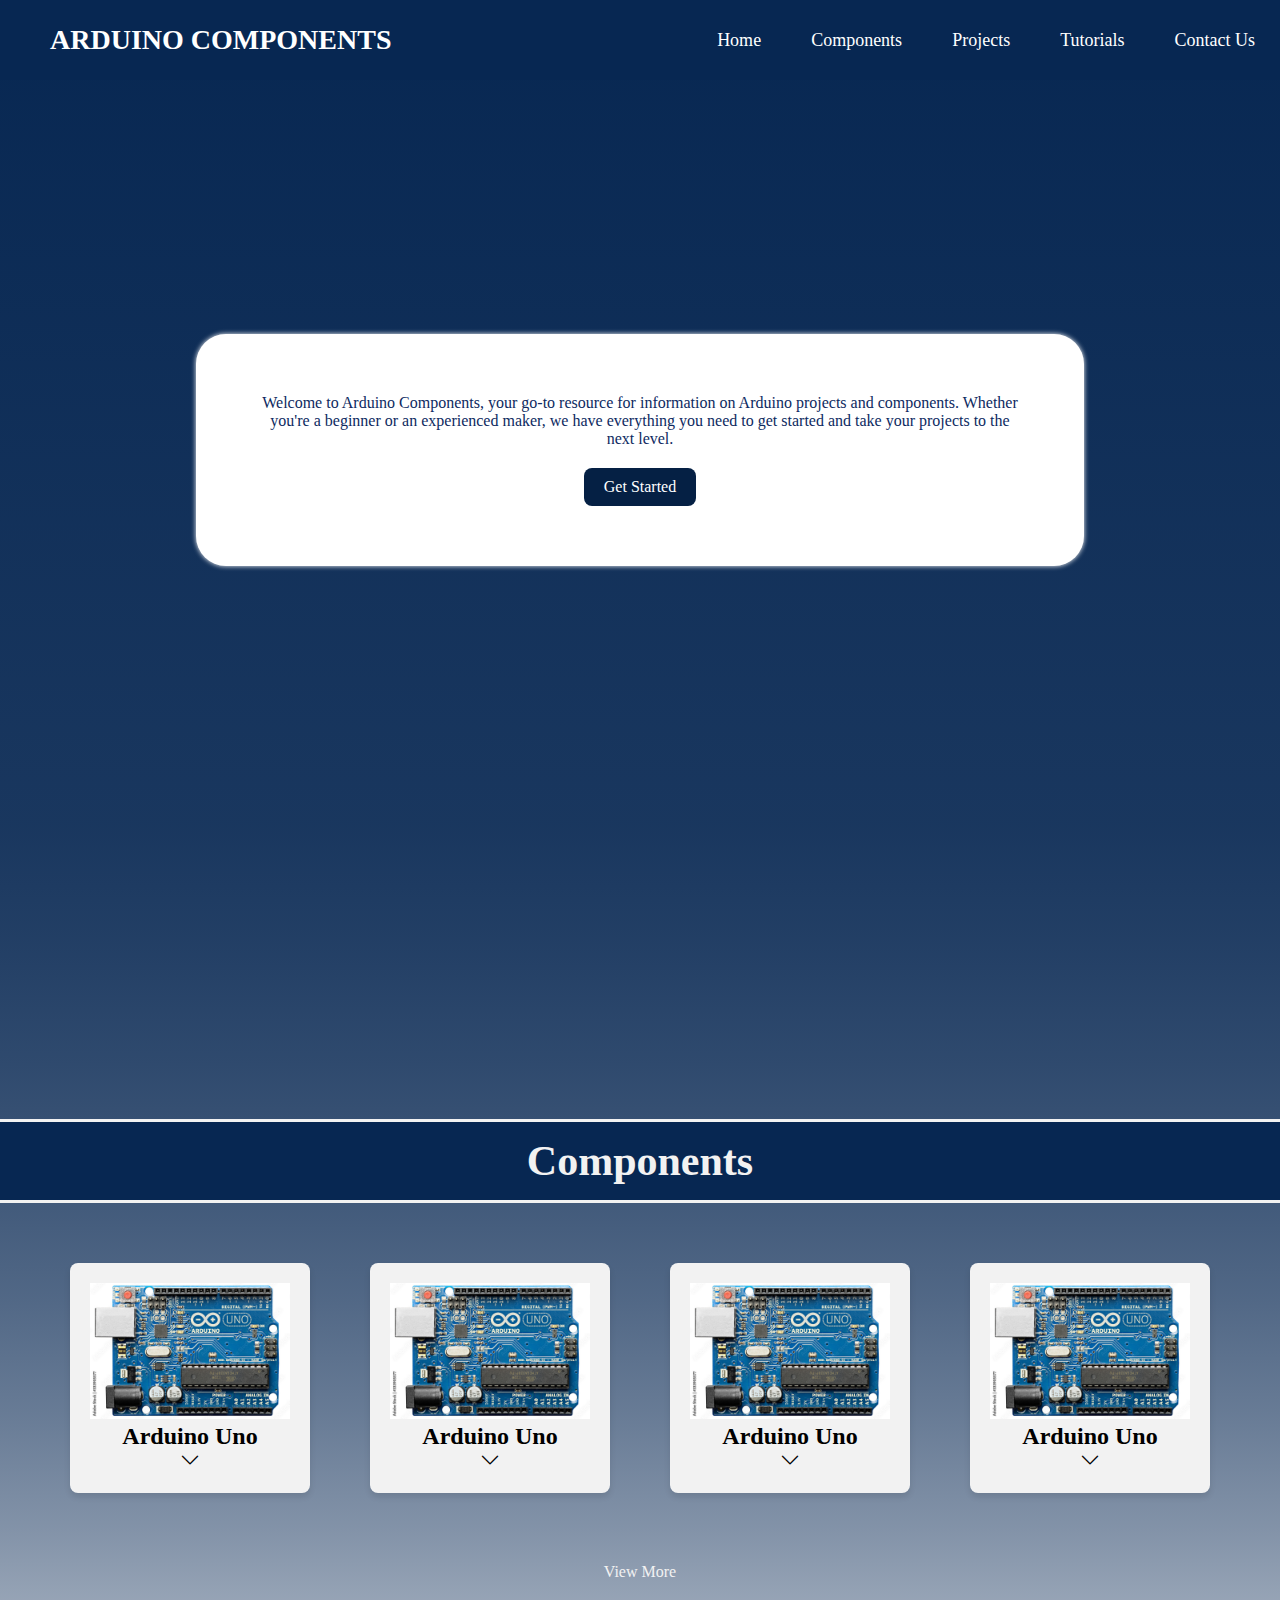
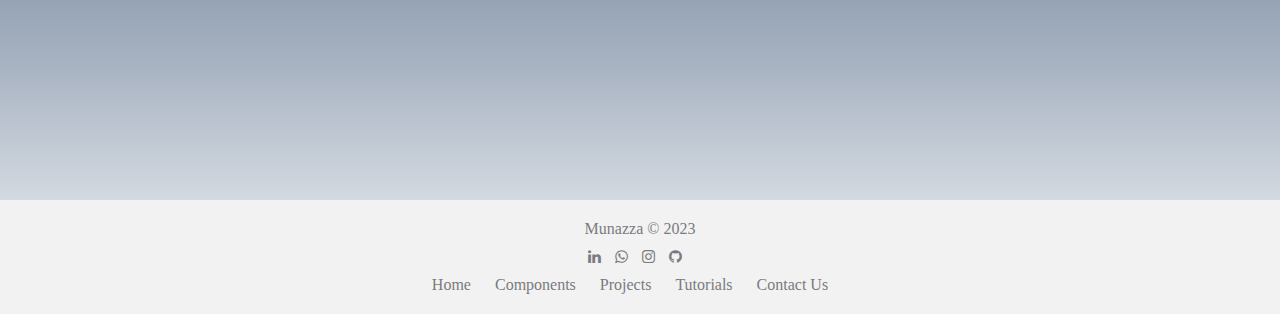
<file: index.html>
<!DOCTYPE html>
<html lang="en">
<head>
    <meta charset="UTF-8">
    <meta http-equiv="X-UA-Compatible" content="IE=edge">
    <meta name="viewport" content="width=device-width, initial-scale=1.0">
    <link rel="stylesheet" href="style.css">
    <link rel="stylesheet" href="https://cdn.jsdelivr.net/npm/bootstrap-icons@1.10.5/font/bootstrap-icons.css">
    <link rel="stylesheet" href="https://cdnjs.cloudflare.com/ajax/libs/font-awesome/6.2.1/css/all.min.css">
    <link rel="stylesheet" href="https://cdnjs.cloudflare.com/ajax/libs/font-awesome/4.7.0/css/font-awesome.min.css">
    <title>Arduino Components</title>
</head>
<body>
    <header>
        <div class="heading">
        <h2>ARDUINO COMPONENTS</h2>
        </div>
        <nav>
            <ul>
                <li><a href="#home-section">Home</a></li>
                <li><a href="components.html">Components</a></li>
                <li><a href="#projects-section">Projects</a></li>
                <li><a href="#tutorials-section">Tutorials</a></li>
                <li><a href="#contact-section">Contact Us</a></li>
            </ul>
        </nav>
    </header>

    <!-- home section  -->

    <section class="home" id="home-section">
        <div class="home-container">
        <p>Welcome to Arduino Components, your go-to resource for information on Arduino projects and components. Whether you're a beginner or an experienced maker, we have everything you need to get started and take your projects to the next level.</p>
        <a href="#" class="btn">Get Started</a>
    </div>
    </section>

    <!-- components section -->
    <section class="components" id="components-section">
    <div style="border-style: solid; background-color: rgb(7, 39, 82); text-align: center;" class="components-title">
      <h2>Components</h2>
    </div>
    <div class="components-container">
      <div class="container">
        <div class="image">
          <img src="images/arduino.jpg" alt="" srcset="">
          <h2 align="center">Arduino Uno</h2>
          <center><i style="color: rgb(0, 0, 0);font-size: 20px;" class="bi bi-chevron-down" id="openPopup1"></i></center>
        </div>
          <div class="content" id="content1">
            <img src="/images/arduino.jpg" alt="" srcset="">
                <h4>Lorem ipsum, dolor sit amet consectetur adipisicing elit. Eaque porro omnis alias non consequatur. Culpa officiis quod deserunt minus laudantium unde consequuntur id tenetur, iusto magnam cum, eum explicabo autem. Accusantium excepturi aliquam ratione, fugit sit et. Ex officia vitae exercitationem, ab corporis earum id cupiditate ducimus dicta quasi? Esse quidem expedita officiis architecto reiciendis minima amet incidunt deleniti quas delectus temporibus, consectetur voluptate aut. Suscipit repellendus voluptates sequi, ipsa vel voluptate reiciendis blanditiis fuga quidem praesentium, voluptatibus dolores reprehenderit doloribus optio officia, iste eaque corrupti. At illum quidem, neque adipisci ex nulla deserunt ipsa tempora qui voluptatum sunt laboriosam! lorem100</h4>
                <center><i style="font-size: 30px;" class="bi bi-x" id="closePopup1"></i></center>
              </div>
      </div>
      <div class="container">
        <div class="image">
          <img src="images/arduino.jpg" alt="" srcset="">
          <h2 align="center">Arduino Uno</h2>
          <center><i style="color: rgb(0, 0, 0);font-size: 20px;" class="bi bi-chevron-down" id="openPopup2"></i></center>
        </div>
        <div class="content" id="content1">
          <img src="/images/arduino.jpg" alt="" srcset="">
              <h4>Lorem ipsum, dolor sit amet consectetur adipisicing elit. Eaque porro omnis alias non consequatur. Culpa officiis quod deserunt minus laudantium unde consequuntur id tenetur, iusto magnam cum, eum explicabo autem. Accusantium excepturi aliquam ratione, fugit sit et. Ex officia vitae exercitationem, ab corporis earum id cupiditate ducimus dicta quasi? Esse quidem expedita officiis architecto reiciendis minima amet incidunt deleniti quas delectus temporibus, consectetur voluptate aut. Suscipit repellendus voluptates sequi, ipsa vel voluptate reiciendis blanditiis fuga quidem praesentium, voluptatibus dolores reprehenderit doloribus optio officia, iste eaque corrupti. At illum quidem, neque adipisci ex nulla deserunt ipsa tempora qui voluptatum sunt laboriosam! lorem100</h4>
              <center><i style="font-size: 30px;" class="bi bi-x" id="closePopup1"></i></center>
      </div>
      </div>
      <div class="container">
          <img src="images/arduino.jpg" alt="" srcset="">
          <h2 align="center">Arduino Uno</h2>
          <center><i style="color: rgb(0, 0, 0);font-size: 20px;" class="bi bi-chevron-down" id="openPopup3"></i></center>
      </div>
      <div class="container">
          <img src="images/arduino.jpg" alt="" srcset="">
          <h2 align="center">Arduino Uno</h2>
          <center><i style="color: rgb(0, 0, 0);font-size: 20px;" class="bi bi-chevron-down" id="openPopup4"></i></center>
      </div>
  </div>
  <div class="view">
    <a href="/components.html">View More</a>
  </div>
  </section>


    

    <!-- footer section  -->

    <footer style="align-items: center;">
      <div class="footer-container">
        <div class="footer-content">
          <p>Munazza &#169; 2023</p>
        </div>
        <div class="social-media">
          <a href=""><i class="fa fa-linkedin"></i></a>
          <a href=""><i class="fa fa-whatsapp"></i></a>
          <a href=""><i class="fa fa-instagram"></i></a>
          <a href=""><i class="fa fa-github"></i></a>
        </div>
        <div class="footer-links">
          <ul>
            <li><a href="#home-section">Home</a></li>
            <li><a href="#components-section">Components</a></li>
            <li><a href="#projects-section">Projects</a></li>
            <li><a href="#tutorials-section">Tutorials</a></li>
            <li><a href="#contact-section">Contact Us</a></li>
          </ul>
        </div>
      </div>
    </footer>
        
</body> 
<script src="script.js"></script>
</html>
</file>
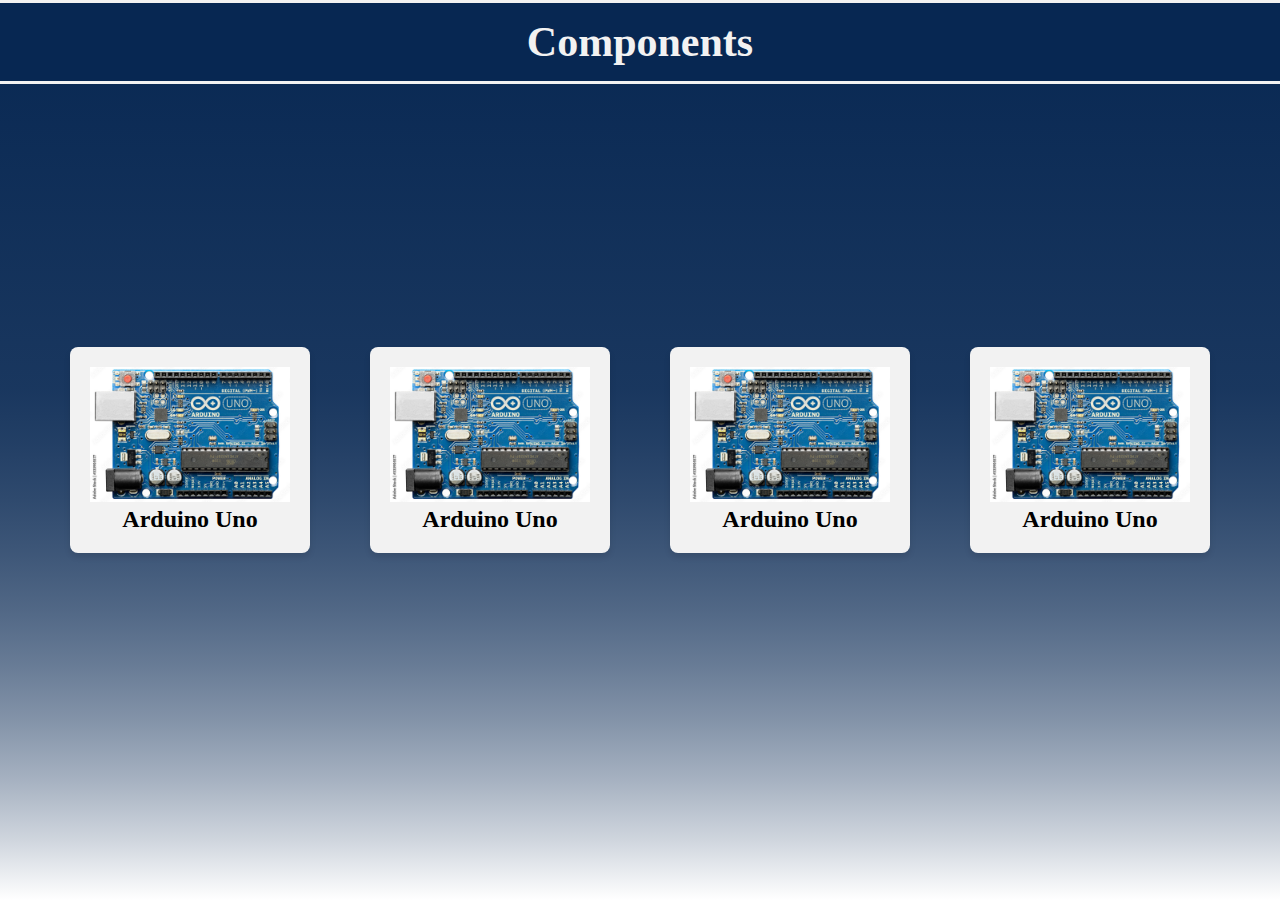
<file: components.html>
<!DOCTYPE html>
<html lang="en">
<head>
    <meta charset="UTF-8">
    <meta name="viewport" content="width=device-width, initial-scale=1.0">
    <link rel="stylesheet" href="style.css">
    <title>Components</title>
</head>
<body>
      <section class="components" id="components-section">
        <div style="border-style: solid; background-color: rgb(7, 39, 82); text-align: center;top: 0%;position: absolute;" class="components-title">
          <h2>Components</h2>
        </div>
        <div class="components-container">
          <div class="container">
            <div class="image">
              <img src="images/arduino.jpg" alt="" srcset="">
              <h2 align="center">Arduino Uno</h2>
              <center><i style="color: rgb(0, 0, 0);font-size: 20px;" class="bi bi-chevron-down" id="openPopup1"></i></center>
            </div>
              <div class="content" id="content1">
                <img src="/images/arduino.jpg" alt="" srcset="">
                    <h4>Lorem ipsum, dolor sit amet consectetur adipisicing elit. Eaque porro omnis alias non consequatur. Culpa officiis quod deserunt minus laudantium unde consequuntur id tenetur, iusto magnam cum, eum explicabo autem. Accusantium excepturi aliquam ratione, fugit sit et. Ex officia vitae exercitationem, ab corporis earum id cupiditate ducimus dicta quasi? Esse quidem expedita officiis architecto reiciendis minima amet incidunt deleniti quas delectus temporibus, consectetur voluptate aut. Suscipit repellendus voluptates sequi, ipsa vel voluptate reiciendis blanditiis fuga quidem praesentium, voluptatibus dolores reprehenderit doloribus optio officia, iste eaque corrupti. At illum quidem, neque adipisci ex nulla deserunt ipsa tempora qui voluptatum sunt laboriosam! lorem100</h4>
                    <center><i style="font-size: 30px;" class="bi bi-x" id="closePopup1"></i></center>
                  </div>
          </div>
          <div class="container">
            <div class="image">
              <img src="images/arduino.jpg" alt="" srcset="">
              <h2 align="center">Arduino Uno</h2>
              <center><i style="color: rgb(0, 0, 0);font-size: 20px;" class="bi bi-chevron-down" id="openPopup2"></i></center>
            </div>
            <div class="content" id="content1">
              <img src="/images/arduino.jpg" alt="" srcset="">
                  <h4>Lorem ipsum, dolor sit amet consectetur adipisicing elit. Eaque porro omnis alias non consequatur. Culpa officiis quod deserunt minus laudantium unde consequuntur id tenetur, iusto magnam cum, eum explicabo autem. Accusantium excepturi aliquam ratione, fugit sit et. Ex officia vitae exercitationem, ab corporis earum id cupiditate ducimus dicta quasi? Esse quidem expedita officiis architecto reiciendis minima amet incidunt deleniti quas delectus temporibus, consectetur voluptate aut. Suscipit repellendus voluptates sequi, ipsa vel voluptate reiciendis blanditiis fuga quidem praesentium, voluptatibus dolores reprehenderit doloribus optio officia, iste eaque corrupti. At illum quidem, neque adipisci ex nulla deserunt ipsa tempora qui voluptatum sunt laboriosam! lorem100</h4>
                  <center><i style="font-size: 30px;" class="bi bi-x" id="closePopup1"></i></center>
          </div>
          </div>
          <div class="container">
              <img src="images/arduino.jpg" alt="" srcset="">
              <h2 align="center">Arduino Uno</h2>
              <center><i style="color: rgb(0, 0, 0);font-size: 20px;" class="bi bi-chevron-down" id="openPopup3"></i></center>
          </div>
          <div class="container">
              <img src="images/arduino.jpg" alt="" srcset="">
              <h2 align="center">Arduino Uno</h2>
              <center><i style="color: rgb(0, 0, 0);font-size: 20px;" class="bi bi-chevron-down" id="openPopup4"></i></center>
          </div>
      </div>
      </section>

      <style>

      </style>

</body>
</html>
</file>
<file: style.css>
*{
  margin: 0;
  padding: 0;
}

body {
  background: linear-gradient(rgb(7, 39, 82),80%,#fff);
  overflow-x: hidden;
}


header{
  position: fixed;
  width: 100%;
  height: 80px;
  display: flex;
  justify-content: space-around;
  align-items: center;
  background-color: rgb(7, 39, 82);
}

header h2{
  font-size: 28px;
}


i{
  color: #fff;
  cursor: pointer;
}

header .heading{
  flex: 1;
  color: #fff;
  margin-left: 50px;
  
}

header ul{
  flex: 2;
  display: flex;
  justify-content: space-evenly;
}

nav ul li{
  list-style: none;
}


nav ul li a{
  text-decoration: none;
  color: #fff;
  padding: 10px 25px;
  font-size: 18px;
}


nav ul li a:hover{
  border-bottom: 2px solid rgb(252, 250, 248);
}

section {
  display: flex;
  flex-direction: column;
  justify-content: center;
  align-items: center;
  height: 100vh;
}

/* home section  */

.home-container {
  width: 60%;
  display: inline;
  background-color: rgb(255, 255, 255);
  margin: 20px;
  padding: 60px;
  text-align: center;
  align-items: center;
  border-radius: 30px;
  box-shadow: 0 0 5px #fdfdfd;
  color: #0d2a61;

}

.container p {
  line-height: 1.5;
  font-size: 16px;
  letter-spacing: 1.8;
  
}

.btn {
  display: inline-block;
  padding: 10px 20px;
  background: rgb(5, 32, 68);
  color: #fff;
  text-decoration: none;
  margin-top: 20px;
  border-radius: 8px;
}

/* components section */

.components-title {
color: #f2f2f2;
font-size: 28px;
width: 100%;
padding: 15px;
text-align: center;
}


.components-container {
  display: flex;
  flex-wrap: wrap;
  justify-content: space-between;
  align-items: flex-start;
  margin-top: 15px;
  margin: 30px;
}

.container {
  flex: 0 0 calc(10% - 10px); 
  background-color: #f2f2f2;
  padding: 20px;
  border-radius: 8px;
  box-shadow: 0 4px 6px rgba(0, 0, 0, 0.1);
  margin: 30px;
}

.content {
  display: none;
  position: fixed;
  top: 0%;
  height: 100vh;
  width: 100vw;
}

.container .content {
  background-color: #ffffff;
  border-radius: 10px;
  justify-content: center;
  margin-top: 80px;
  padding: 20px;
  position: fixed;
  left: 0;
}



img {
width: 200px;
}

.components .view {
margin-top: 10px;

}
.components .view a {
text-decoration: none;
color: #f2f2f2;
}

.components .view a:hover {
color: rgb(7, 39, 82)
}



/* footer section */


footer {
background-color: #f2f2f2;
padding: 20px 0;
text-align: center;
align-items: center;
}

.footer-content {
margin-bottom: 10px;
}

.footer-content p {
color: #797b7e;
}

.footer-content p:hover {
color:rgb(7, 39, 82);
}

.social-media {
margin-bottom: 10px;
}

.social-media a i {
display: inline-block;
margin-right: 10px;
color: #797b7e;
font-size: 15px;
text-decoration: none;
}

.social-media a i:hover {
color: rgb(7, 39, 82);
}

.footer-links ul {
list-style-type: none;
padding: 0;
color: #797b7e;
}

.footer-links li {
display: inline-block;
margin-right: 20px;
}


.footer-links a {
color: #797b7e;
text-decoration: none;
}

.footer-links a:hover {
color: rgb(7, 39, 82);
}
</file>
